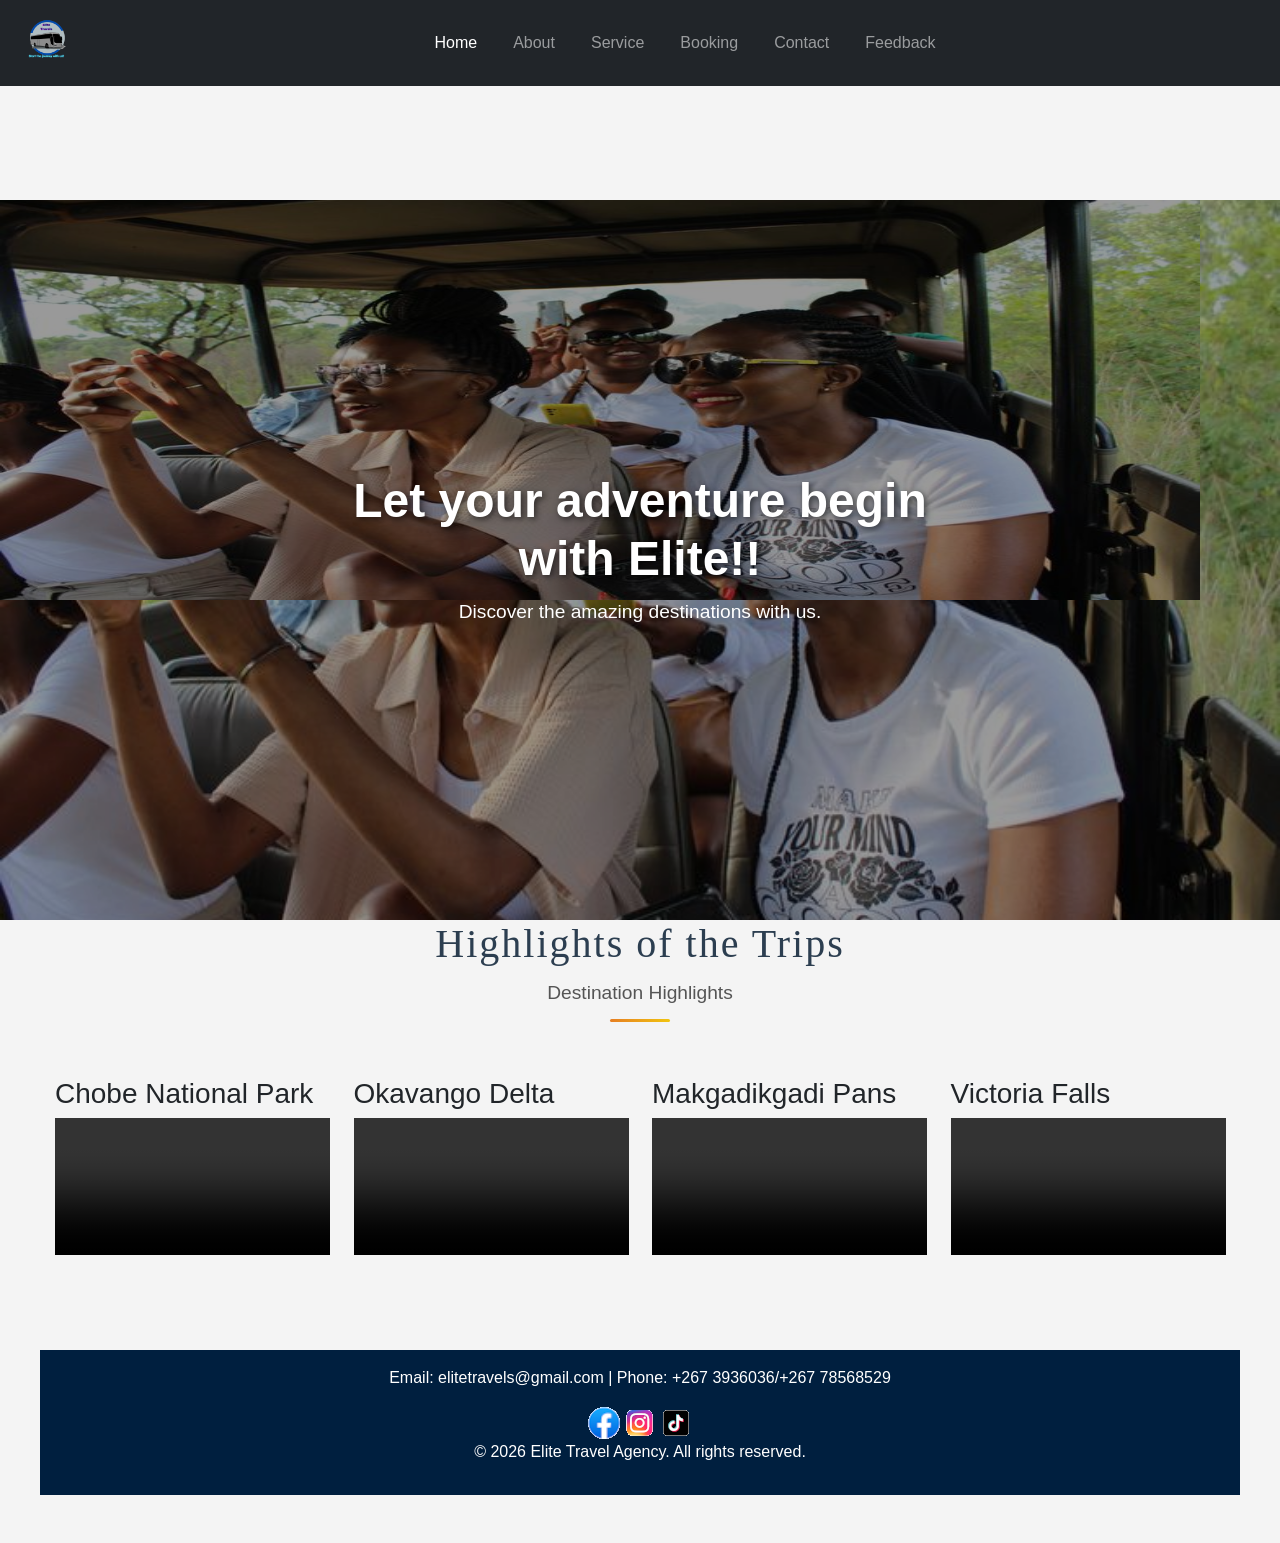
<file: index.html>
<!DOCTYPE html>

<html lang="en">

<head>
    <meta charset="UTF-8">
    <meta name="viewport"  content="width=device-width, initial-scale=1.0">
    <title>Elite Travel Agency</title>

    <link rel="stylesheet" href="https://cdn.jsdelivr.net/npm/bootstrap@5.3.0/dist/css/bootstrap.min.css">
    <link rel="stylesheet" href="style.css">


</head>

<body>

    <header>
        <nav class="navbar navbar-expand-lg navbar-dark bg-dark fixed-top">
            <div class="container-fluid">

                <!--Mobile toggle button-->
                <button class="navbar-toggler" type="button" data-bs-toggle="collapse" data-bs-target="#navbarNav">
                    <span class="navbar-toggler-icon"></span>
                </button>
                
      <a href="index.html">
       <img src="logo.png" alt="Elite Travels Logo" class="logo">
      </a>
  
       <div class="collapse navbar-collapse" id="navbarNav">
        <ul class="navbar-nav mx-auto">
          <li class="nav-item"><a class="nav-link active" href="index.html">Home</a></li>
          <li class="nav-item"><a class="nav-link" href="about.html">About</a></li>
          <li class="nav-item"><a class="nav-link" href="service.html">Service</a></li>
          <li class="nav-item"><a class="nav-link" href="booking.html">Booking</a></li>
          <li class="nav-item"><a class="nav-link" href="contact.html">Contact</a></li>
          <li class="nav-item"><a class="nav-link" href="feedback.html">Feedback</a></li>
        </ul>
       </div>
      </div>
     </nav>
    </header>

        <!-- Hero Banner Section -->
         <section class="hero">
            <img src="Hero-banner.jpg" alt="Travel banner showing our happy travellers" width="1200" height="400">
            <div class="tagline">
            <h1>Let your adventure begin with Elite!!</h1>
            <p>Discover the amazing destinations with us.</p>
            
            </div>
         </section>

         <main>

         <section id="trip-highlights-videos">
            <h2>Highlights of the Trips</h2>
            <p>Destination Highlights</p>
            <div class="container">
                <div class="row">
                    <div class="col-md-3 col-sm-6 mb-4">
               <article>
                    <h3>Chobe National Park</h3>
                    <video class="w-100" controls>
                        <source src="Chobe.mp4" type="video/mp4">
                        Your browswer does not support the video tag.
                    </video>
                    </article>
                    </div>
              <div class="col-md-3 col-sm-6 mb-4">
                <article>
                <h3>Okavango Delta</h3>
                <video class="w-100" controls>
                    <source src="Okavango.mp4" type="video/mp4">
                    Your browser does not support the video tag.
                </video>
                </article>
              </div>
            
              <div class="col-md-3 col-sm-6 mb-4">
                <article>
                <h3>Makgadikgadi Pans</h3>
                <video class="w-100" controls>
                    <source src="Makgadikgadi.mp4" type="video/mp4">
                    Your browser does not support the video tag.
                </video>
                </article>
              </div>
            
              <div class="col-md-3 col-sm-6 mb-4">
                <article>
                <h3>Victoria Falls</h3>
                <video class="w-100" controls>
                    <source src="VictoriaFalls.mp4" type="video/mp4">
                    Your browser does not support the video tag.
                </video>
                </article>
              </div>
            </div>
         </section>

        
    <footer class="container text-center my-5">
        <!--Contact Info-->
        <section id="contact">
            <p>Email: elitetravels@gmail.com | Phone: +267 3936036/+267 78568529</p>
        </section>

        <!--Social Media Icons-->
        <section id="social-media">
            <a href="#"><img src="facebook.png" alt="Facebook"></a>
            <a href="#"><img src="Instagram.png" alt="Instagram"></a>
            <a href="#"><img src="tiktok.png" alt="Tiktok"></a>
        </section>

        <!--Copyright-->
        <section id="copyright">
            <p>&copy; 2026 Elite Travel Agency. All rights reserved.</p>
        </section>
    </footer>

<script src="https://cdn.jsdelivr.net/npm/bootstrap@5.3.0/dist/js/bootstrap.bundle.min.js"></script>

</body>

</html>
</file>
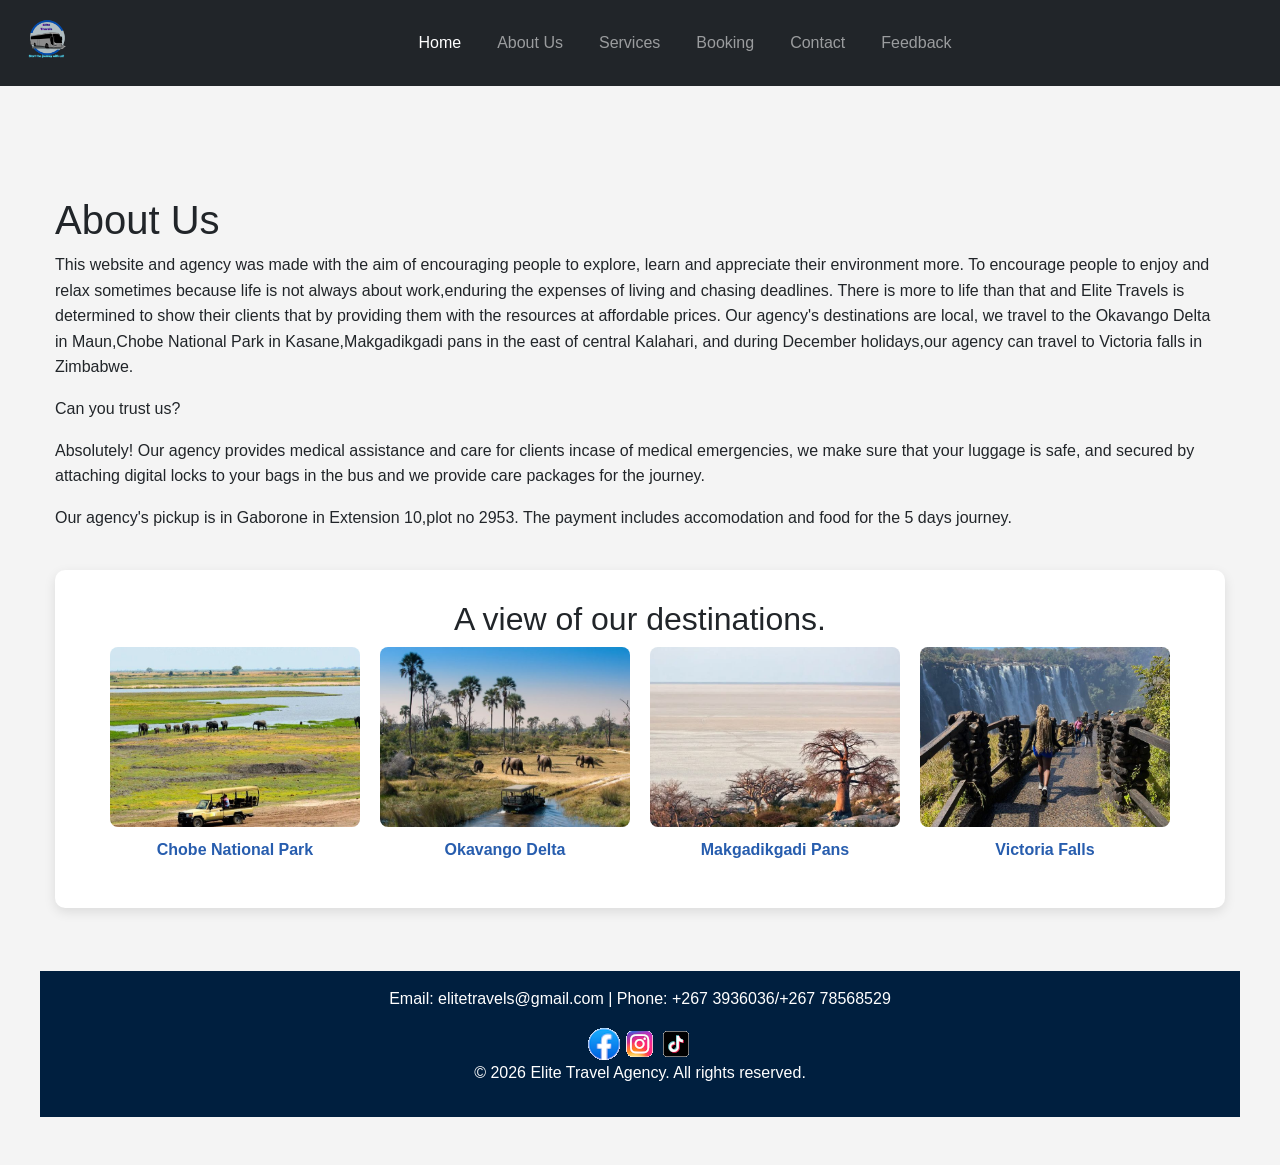
<file: about.html>
<!DOCTYPE html>

<html lang="en">

<head>
    <meta charset="UTF-8">
    <meta name="viewpoint" content="width=device-width, initial-scale=1.0">
    <title>About Us - Elite Travel Agency</title>  
    
    <link rel="stylesheet" href="https://cdn.jsdelivr.net/npm/bootstrap@5.3.0/dist/css/bootstrap.min.css">
    <link rel="stylesheet" href="style.css">



</head>

<body>

    <header>

        <nav class="navbar navbar-expand-lg navbar-dark bg-dark fixed-top">
  <div class="container-fluid">
    
    <!-- Mobile toggle button -->
    <button class="navbar-toggler" type="button" data-bs-toggle="collapse" data-bs-target="#navbarNav">
      <span class="navbar-toggler-icon"></span>
    </button>
    
    <a href="index.html">
    <img src="logo.png" alt="Elite Travels Logo" class="logo">
  </a>
  
    <div class="collapse navbar-collapse" id="navbarNav">
      <ul class="navbar-nav mx-auto">
        <li class="nav-item"><a class="nav-link active" href="index.html">Home</a></li>
        <li class="nav-item"><a class="nav-link" href="about.html">About Us</a></li>
        <li class="nav-item"><a class="nav-link" href="service.html">Services</a></li>
        <li class="nav-item"><a class="nav-link" href="booking.html">Booking</a></li>
        <li class="nav-item"><a class="nav-link" href="contact.html">Contact</a></li>
        <li class="nav-item"><a class="nav-link" href="feedback.html">Feedback</a></li>
      </ul>
    </div>
  </div>
</nav>

    </header>
    
    <main class="container mt-5 pt-5">

      <section class="about">
        
        <h1>About Us</h1>

        <p>This website and agency was made with the aim of encouraging people to explore, learn and appreciate their environment more.
           To encourage people to enjoy and relax sometimes because life is not always about work,enduring the expenses of living and chasing deadlines.
           There is more to life than that and Elite Travels is determined to show their clients that by providing them with the resources at affordable prices. 
           Our agency's destinations are local, we travel to the Okavango Delta in Maun,Chobe National Park in Kasane,Makgadikgadi pans in the east of central Kalahari,
           and during December holidays,our agency can travel to Victoria falls in Zimbabwe.</p>
        
        <p>Can you trust us?</p>
        <p>Absolutely! Our agency provides medical assistance and care for clients incase of medical emergencies, we make sure that your luggage is safe,
           and secured by attaching digital locks to your bags in the bus and we provide care packages for the journey.</p>
        <p>Our agency's pickup is in Gaborone in Extension 10,plot no 2953. The payment includes accomodation and food for the 5 days journey.</p>
       
      </section>

      <section class="about-highlights">
        <h2>A view of our destinations.</h2>

        <div class="gallery-row">
    <div class="gallery-item">
      <img src="Chobe-National-Park.jpg" alt="Chobe National Park">
      <p>Chobe National Park</p>
    </div>
    <div class="gallery-item">
      <img src="okavango-delta.jpg" alt="Okavango Delta">
      <p>Okavango Delta</p>
    </div>
    <div class="gallery-item">
      <img src="Makgadikgadi-salt-pans.jpg" alt="Makgadikgadi Pans">
      <p>Makgadikgadi Pans</p>
    </div>
    <div class="gallery-item">
      <img src="victoria-falls.jpg" alt="Victoria Falls">
      <p>Victoria Falls</p>

     </div>
    </div>
  </section>

    </main>


    <footer class="container text-center my-5">
        <!--Contact Info-->
        <section id="contact">
            <p>Email: elitetravels@gmail.com | Phone: +267 3936036/+267 78568529</p>
        </section>

        <!--Social Media Icons-->
        <section id="social-media">
            <a href="#"><img src="facebook.png" alt="Facebook"></a>
            <a href="#"><img src="Instagram.png" alt="Instagram"></a>
            <a href="#"><img src="tiktok.png" alt="Tiktok"></a>
        </section>

        <!--Copyright-->
        <section id="copyright">
            <p>&copy; 2026 Elite Travel Agency. All rights reserved.</p>
        </section>
    </footer>

   <script src="https://cdn.jsdelivr.net/npm/bootstrap@5.3.0/dist/js/bootstrap.bundle.min.js"></script>
     
</body>

</html>
</file>
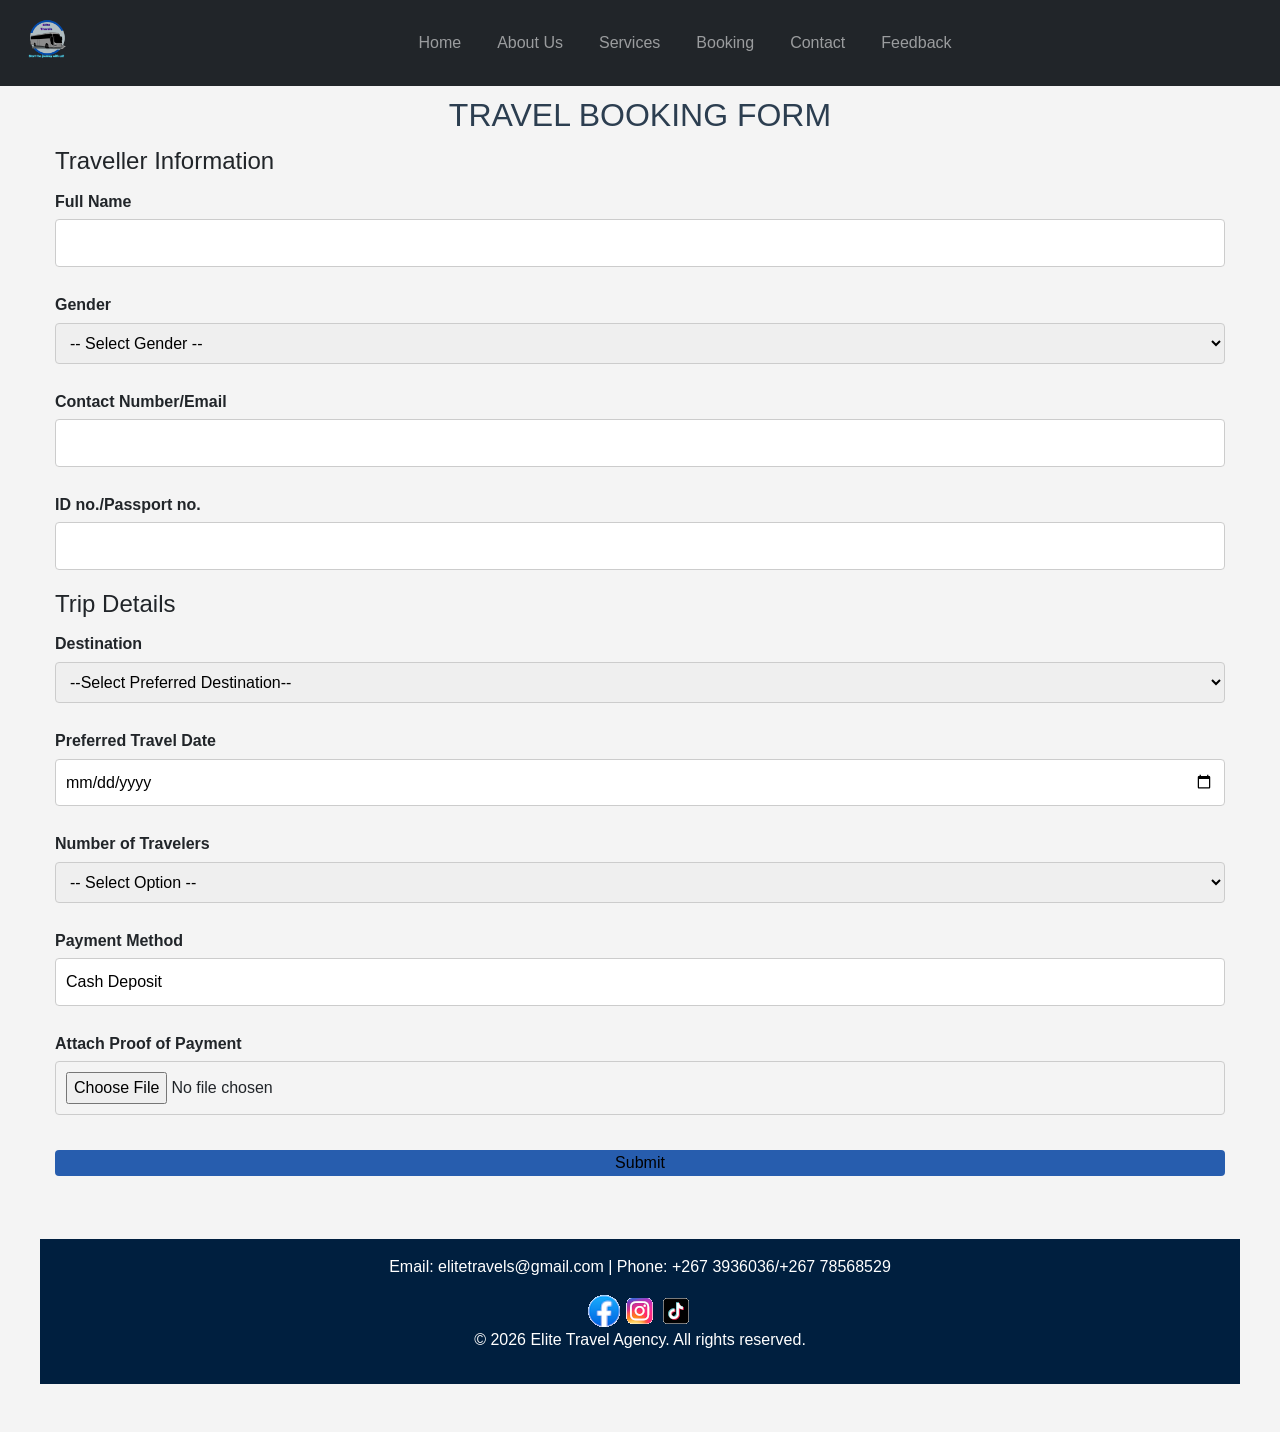
<file: booking.html>
<!DOCTYPE html>

<html lang="en">

<head>

  <meta charset="UTF-8">
  <meta name="viewport" content="width=device-width, initial-scale=1.0">
  <title>Elite Travel Booking</title>

  <link rel="stylesheet" href="https://cdn.jsdelivr.net/npm/bootstrap@5.3.0/dist/css/bootstrap.min.css">
  <link rel="stylesheet" href="style.css">


   <style> 
   body { 
    font-family: Arial, sans-serif; background: #f4f4f4; margin: 0; padding: 0; } .
   
   booking-container { width: 80%; max-width: 500px; margin: 50px auto; background:#275dae padding: 20px; border-radius: 8px; 
   box-shadow: 0 0 10px rgba(0,0,0,0.1); } 
   
   h2 { text-align: center; color: #2c3e50; }
   
   label { display: block;margin: 10px 0 5px; font-weight: bold; }
   
   input, select { width: 100%; padding: 10px; margin-bottom: 15px; border: 1px solid #ccc; border-radius: 4px; }
   
   button { background: #275dae; color:#275dae padding: 12px; border: none; border-radius: 4px; cursor: pointer;
   width: 100%;font-size: 16px;margin-top: 20px; /* ensures spacing before button */ }
   
   button:hover { background: #212791; }
   
   </style>
   
</head> 
   
<body> 

<header>

  <nav class="navbar navbar-expand-lg navbar-dark bg-dark fixed-top">
    <div class="container-fluid">

    
      <!-- Mobile toggle button -->
      <button class="navbar-toggler" type="button" data-bs-toggle="collapse" data-bs-target="#navbarNav">
        <span class="navbar-toggler-icon"></span>
      </button>
      
    <a href="index.html">
    <img src="logo.png" alt="Elite Travels Logo" class="logo">
  </a>
  
      <div class="collapse navbar-collapse" id="navbarNav">
        <ul class="navbar-nav mx-auto">
          <li class="nav-item"><a class="nav-link" href="index.html">Home</a></li>
          <li class="nav-item"><a class="nav-link" href="about.html">About Us</a></li>
          <li class="nav-item"><a class="nav-link" href="service.html">Services</a></li>
          <li class="nav-item"><a class="nav-link" href="booking.html">Booking</a></li>
          <li class="nav-item"><a class="nav-link" href="contact.html">Contact</a></li>
          <li class="nav-item"><a class="nav-link" href="feedback.html">Feedback</a></li>
        </ul>
      </div>
    </div>
  </nav>

</header>
  
    <main class="container mt-5 pt-5">
     <section>
        
        <h2>TRAVEL BOOKING FORM</h2>

        <form id="booking-form">
            
            <!-- Name --> 
             <fieldset>
                <legend>Traveller Information</legend>
            <label for="name">Full Name</label>
            <input type="text" id="name" name="name" required>
             </fieldset>
            
            <!-- Gender --> 
             
            <fieldset>
            <label for="gender">Gender</label>
            <select id="gender" name="gender" required> 
                <option value="">-- Select Gender --</option> 
                <option value="male">Male</option>
                <option value="female">Female</option> 
            </select>
            </fieldset>

            <!-- Contact -->

            <fieldset>
            <label for="contact">Contact Number/Email</label> 
            <input type="tex" id="contact" name="contact" required>
            </fieldset>

            <fieldset>
            <label for="id">ID no./Passport no.</label>
            <input type="text" id="id" name="id" required>
            </fieldset>
            
            <!-- Preferred Location --> 
             
            <fieldset>
                <legend>Trip Details</legend>
            <label for="destination">Destination</label> 
            <select id="destination" name="destination" required>
                <option value="">--Select Preferred Destination--</option>
                <option value="Chobe national park">Chobe</option>
                <option value="okavango delta">Okavango</option>
                <option value="makgadikgadi pans">Makgadikgadi</option>
                <option value="victoria falls">Victoria Falls</option>
            </select>
            </fieldset>
              
            <!-- Preferred Dates --> 
             
            <fieldset>
            <label for="date">Preferred Travel Date</label> 
            <input type="date" id="date" name="date" required> 
            </fieldset>

            <!-- Number of Travelers -->

             <fieldset>
            <label for="travelers">Number of Travelers</label> 
            <select id="travelers" name="travelers" required>
                <option value="">-- Select Option --</option> 
                <option value="single">1</option> 
                <option value="2">2</option>
                <option value="3">3</option>
                <option value="4">4</option>
                <option value="5">5</option>
            </select>
             </fieldset>
            
            <!-- Payment Method -->
             
            <fieldset>
            <label for="payment">Payment Method</label> 
            <input type="text" id="payment" value="Cash Deposit" readonly>
            </fieldset>

            <fieldset>
            <label for="proof">Attach Proof of Payment</label>
            <input type="file" id="proof" name="proof" required>
            </fieldset>

            <style>
                .file-upload {
                    boarder: 1px Solid #ccc
                    padding: 8px;
                    boarder-radius: 4px;
                    cursor: pointer;
                }

                .file-upload: ::file-selector-button {
                    background: #036;
                    color: #fff;
                    border: none;
                    padding: 8px 12px;
                    border-radius: 4px;
                    cursor: pointer;
                }

                .file-upload: ::file-selector-button:hover {
                    background: #059;
                }
            </style>
             
            <button type="submit">Submit</button> 
        </form>

<script>
  document.getElementById("booking-form").addEventListener("submit", function(event) {
    event.preventDefault(); 
    window.location.href = "confirmation.html"; 
  });
</script>
        
     </section>
    </main>

    <footer class="container text-center my-5">
        <!--Contact Info-->
        <section id="contact">
            <p>Email: elitetravels@gmail.com | Phone: +267 3936036/+267 78568529</p>
        </section>

        <!--Social Media Icons-->
        <section id="social-media">
            <a href="#"><img src="facebook.png" alt="Facebook"></a>
            <a href="#"><img src="Instagram.png" alt="Instagram"></a>
            <a href="#"><img src="tiktok.png" alt="Tiktok"></a>
        </section>

        <!--Copyright-->
        <section id="copyright">
            <p>&copy; 2026 Elite Travel Agency. All rights reserved.</p>
        </section>
    </footer>

<script src="https://cdn.jsdelivr.net/npm/bootstrap@5.3.0/dist/js/bootstrap.bundle.min.js"></script>

</body> 

</html>
</file>
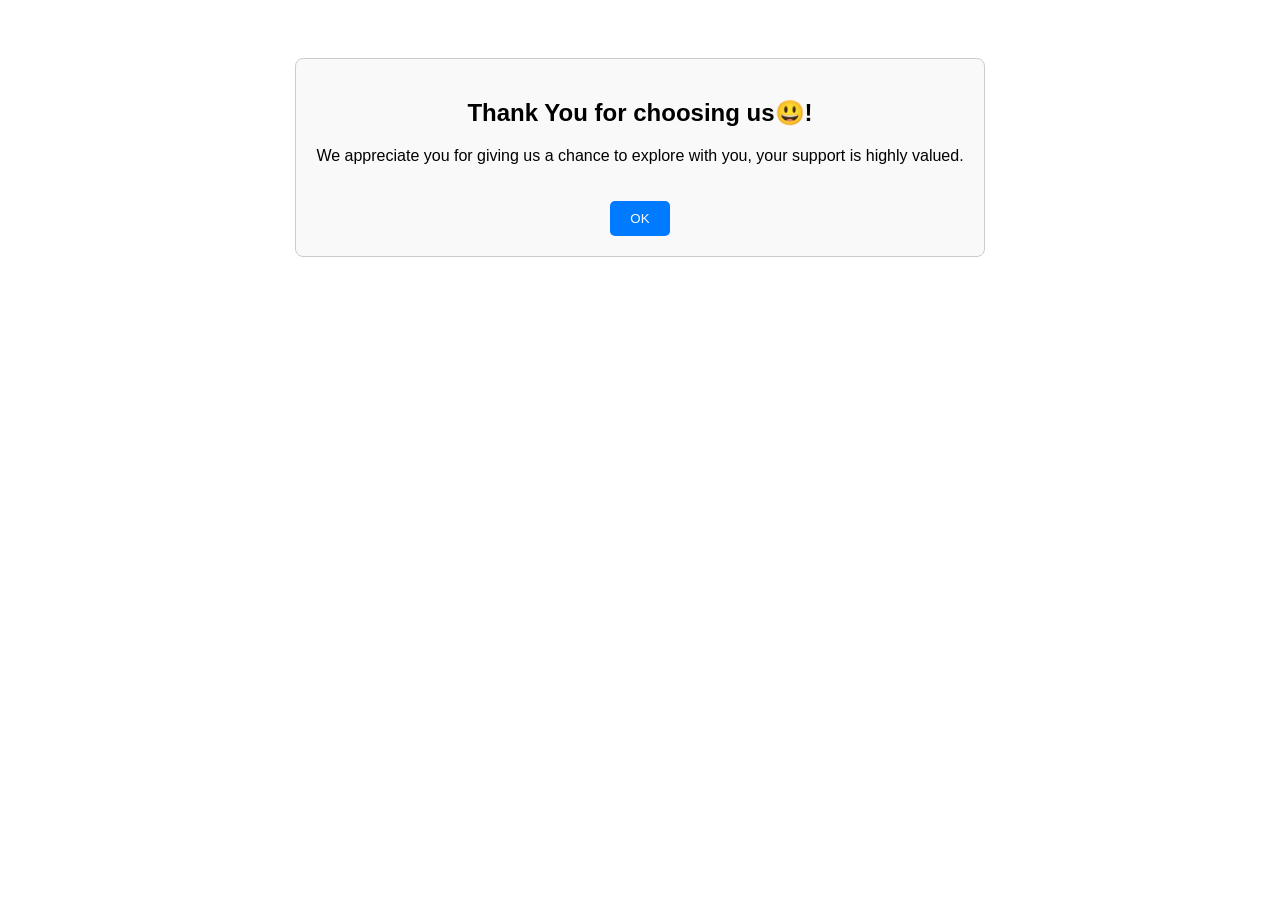
<file: confirmation.html>
<!DOCTYPE html>

<html lang="en">

<head> 
    
   <meta charset="UTF-8"> 
    <meta name="viewport" content="width=device-width, initial-scale=1.0">
   
   <title>Booking Confirmation</title> 
   
   <style>
   
      body { 
        font-family: Arial, sans-serif;
        text-align: center;
        padding: 50px;
    } 

    .message-box {
      border: 1px solid #ccc;
      padding: 20px;
      display: inline-block;
      background: #f9f9f9;
      border-radius: 8px;
    }

     button {
      margin-top: 20px;
      padding: 10px 20px;
      background: #007bff;
      color: white;
      border: none;
      border-radius: 5px;
      cursor: pointer;
    } 

        button:hover {     
         background: #0056b3;  
        } 
            
    </style>     
   </head>  
  <body>
         <div class="message-box">
        <h2>Thank You for choosing us😃!</h2> 
        <p>We appreciate you for giving us a chance to explore with you, your support is highly valued.</p>
        <button onclick="window.location.href='index.html'">OK</button> 
         </div>
        </body> 
       </html>
</file>
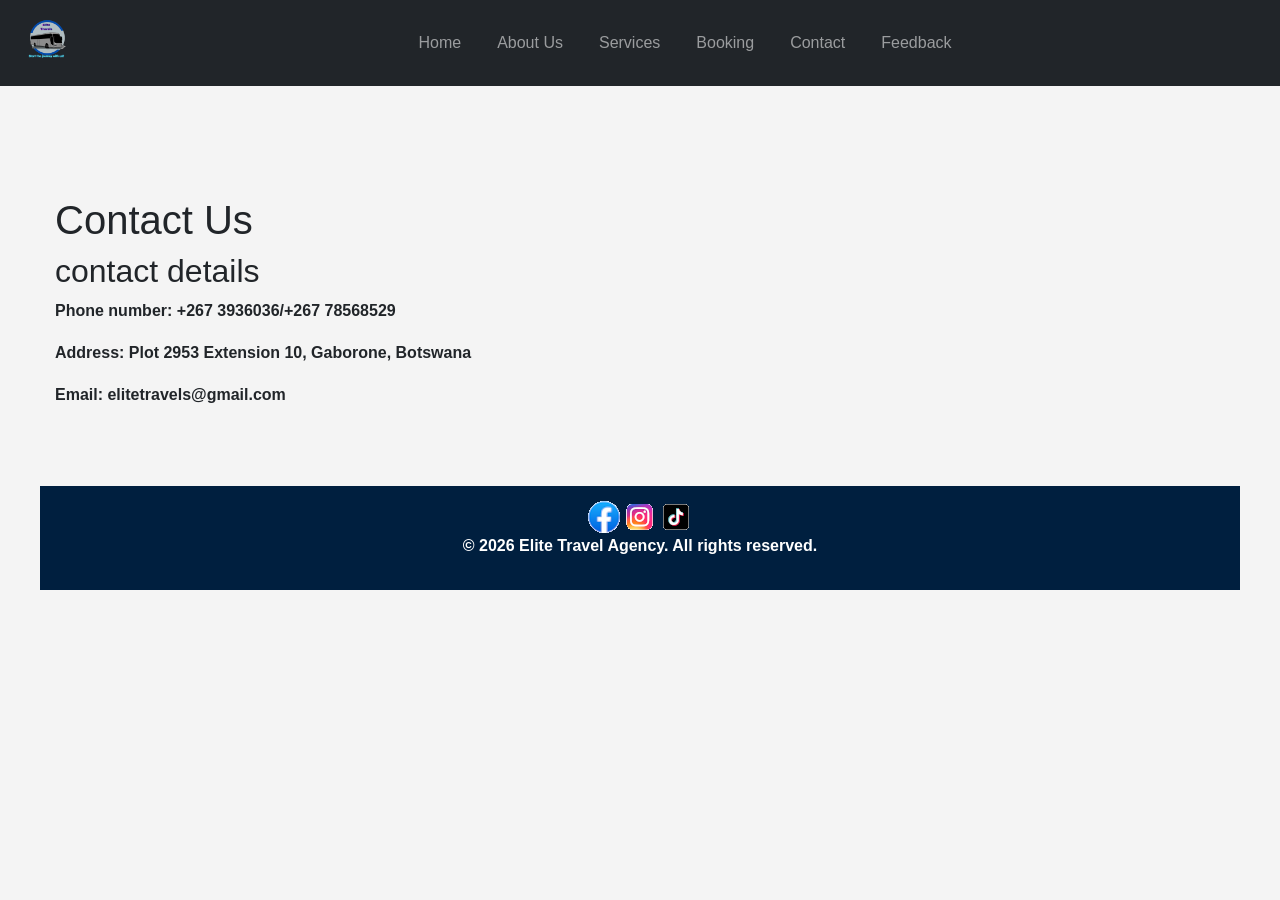
<file: contact.html>
<!DOCTYPE html>

<html lang="en">

<head>

  <meta charset="UTF-8">
  <meta name="viewport" content="width=device-width, initial-scale=1.0">
  <title>Contact Us- Elite Travel Agency</title>


 <link rel="stylesheet" href="https://cdn.jsdelivr.net/npm/bootstrap@5.3.0/dist/css/bootstrap.min.css">

<link rel="stylesheet" href="style.css">


</head>

<body>

   <header>

  <nav class="navbar navbar-expand-lg navbar-dark bg-dark fixed-top">
    <div class="container-fluid">
     
      <!-- Mobile toggle button -->
      <button class="navbar-toggler" type="button" data-bs-toggle="collapse" data-bs-target="#navbarNav">
        <span class="navbar-toggler-icon"></span>
      </button>
      
    <a href="index.html">
    <img src="logo.png" alt="Elite Travels Logo" class="logo">
  </a>
  
      <div class="collapse navbar-collapse" id="navbarNav">
        <ul class="navbar-nav mx-auto">
          <li class="nav-item"><a class="nav-link" href="index.html">Home</a></li>
          <li class="nav-item"><a class="nav-link" href="about.html">About Us</a></li>
          <li class="nav-item"><a class="nav-link" href="service.html">Services</a></li>
          <li class="nav-item"><a class="nav-link" href="booking.html">Booking</a></li>
          <li class="nav-item"><a class="nav-link" href="contact.html">Contact</a></li>
          <li class="nav-item"><a class="nav-link" href="feedback.html">Feedback</a></li>
        </ul>
      </div>
    </div>
  </nav>

</header>

    <main class="container my-5 pt-5">
        <section>


        <h1>Contact Us</h1>
        <div class="contact-details">
            <h2>contact details</h2>
            <p><strong>Phone number:<strong> +267 3936036/+267 78568529</p>
            <p><strong>Address:</strong> Plot 2953 Extension 10, Gaborone,
             Botswana</strong></p>
             <p><strong>Email:</strong> elitetravels@gmail.com</p>
        </div>
        
        </section>
       
    </main>

     <footer class="container text-center my-5">
        
        <!--Social Media Icons-->
        <section id="social-media">
            <a href="#"><img src="facebook.png" alt="Facebook"></a>
            <a href="#"><img src="Instagram.png" alt="Instagram"></a>
            <a href="#"><img src="tiktok.png" alt="Tiktok"></a>
        </section>

        <!--Copyright-->
        <section id="copyright">
            <p>&copy; 2026 Elite Travel Agency. All rights reserved.</p>
        </section>

    </footer>

    <script src="https://cdn.jsdelivr.net/npm/bootstrap@5.3.0/dist/js/bootstrap.bundle.min.js"></script>

  </body>
  
</html>
</file>
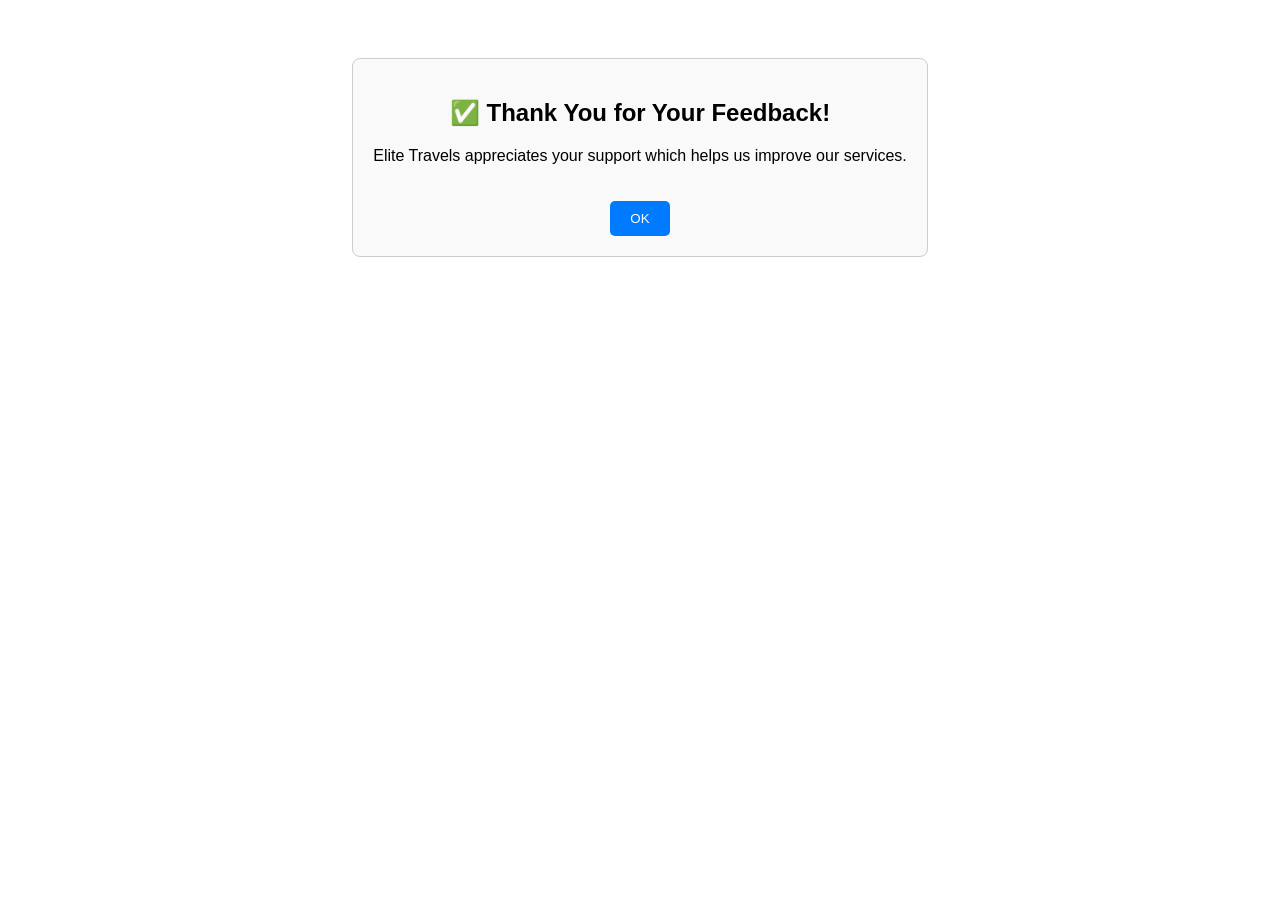
<file: feedback-confirmation.html>
<!DOCTYPE html>
<html lang="en">
<head>
  <meta charset="UTF-8">
  <meta name="viewport" content="width=device-width, initial-scale=1.0">
  <title>Feedback Confirmation</title>
  <style>
    body {
      font-family: Arial, sans-serif;
      text-align: center;
      padding: 50px;
    }
    .message-box {
      border: 1px solid #ccc;
      padding: 20px;
      display: inline-block;
      background: #f9f9f9;
      border-radius: 8px;
    }
    button {
      margin-top: 20px;
      padding: 10px 20px;
      background: #007bff;
      color: white;
      border: none;
      border-radius: 5px;
      cursor: pointer;
    }
    button:hover {
      background: #0056b3;
    }
  </style>
</head>
<body>
  <div class="message-box">
    <h2>✅ Thank You for Your Feedback!</h2>
    <p>Elite Travels appreciates your support which helps us improve our services.</p>
    <button onclick="window.location.href='index.html'">OK</button>
  </div>
</body>
</html>
</file>
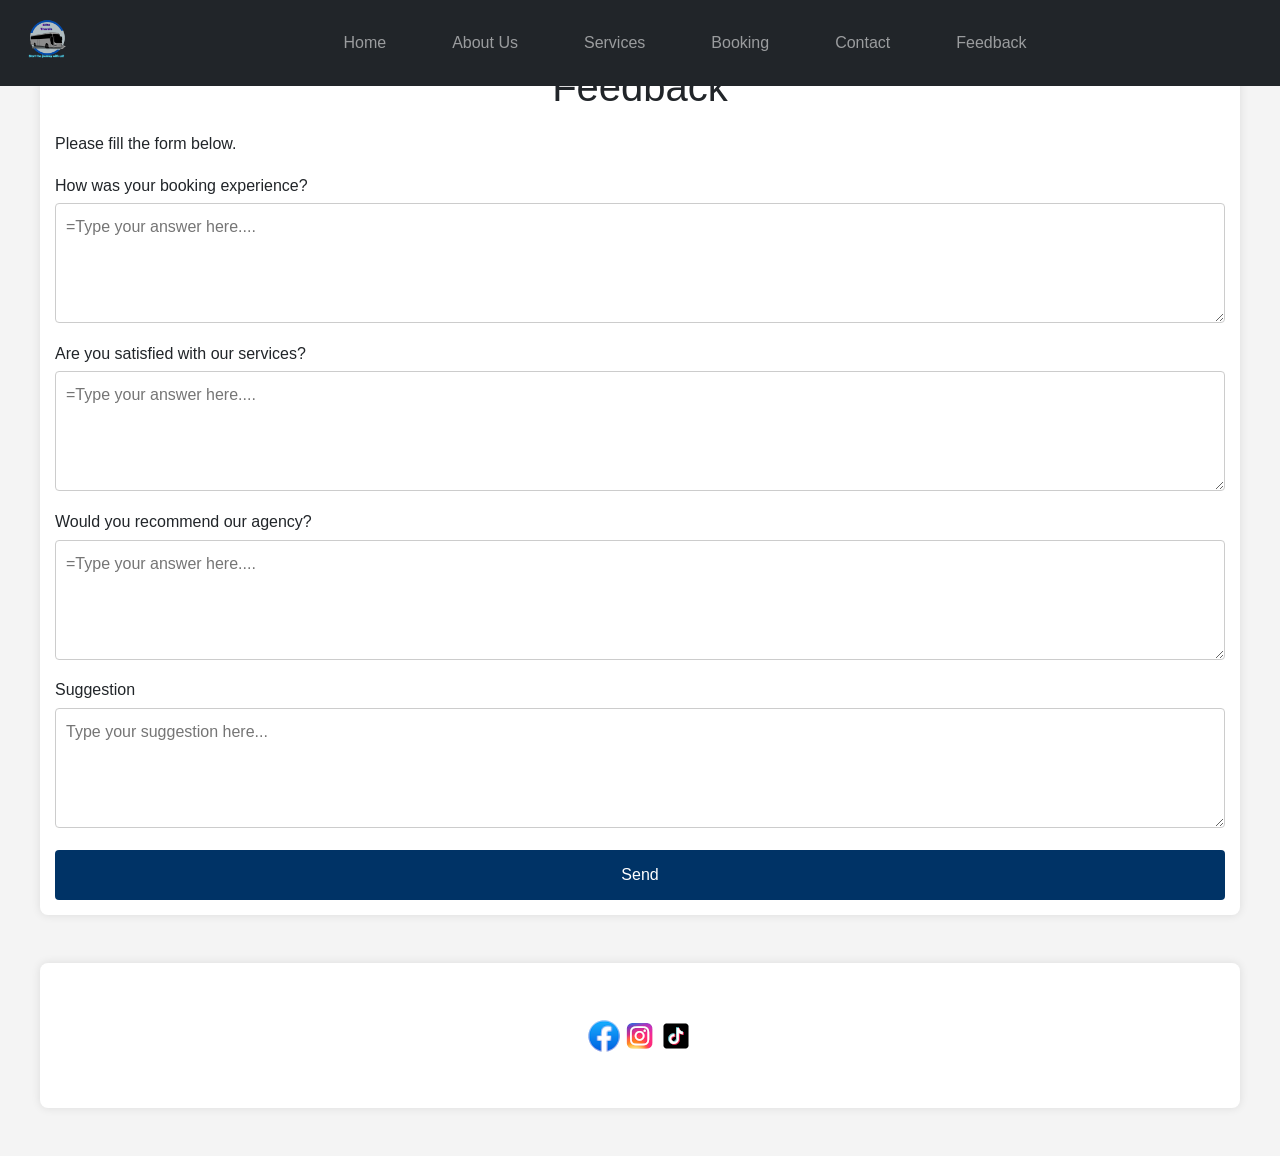
<file: feedback.html>
<!DOCTYPE html>

<html lang="en">
<head>
    <meta charset="UTF-8">
    <meta name="viewpoint" content="width=device-width, initial-scale=1.0">
    <title>Feedback - Elite Travel Agency</title>  
    
     <link rel="stylesheet" href="https://cdn.jsdelivr.net/npm/bootstrap@5.3.0/dist/css/bootstrap.min.css">
     <link rel="stylesheet" href="style.css">


    <style>
        body {
            font-family: Arial, sans-serif;
            margin: 0; padding: 0;
            background: #f4f4f4
        }
        header {
            background: #036
            color: #fff;
            padding: 15px;
            text-align: center;
        }
        nav ul {
            list-style: none;
            padding; 0;
            display: flex;
            justify-content: center;
            background-color: #212529;
            margin: 0;
        }
         nav ul li {
            margin: 0 15px;
         }
         nav ul li a {
            color: #fff;
            text-decoration: none;
         }
         .container {
      max-width: 700px;
      margin: 30px auto;
      background: #fff;
      padding: 20px;
      border-radius: 8px;
      box-shadow: 0 0 10px rgba(0,0,0,0.1);
    }
    h1 {
      text-align: center;
      margin-bottom: 20px;
    }
    label {
      display: block;
      margin: 10px 0 5px;
    }
    textarea {
      width: 100%;
      height: 120px;
      padding: 10px;
      border: 1px solid #ccc;
      border-radius: 4px;
      resize: vertical;
    }
    .submit-btn {
      background: #003366;
      color: #fff;
      border: none;
      padding: 12px;
      width: 100%;
      border-radius: 4px;
      cursor: pointer;
      font-size: 16px;
      margin-top: 15px;
    }
    .submit-btn:hover {
      background: #005599;
    }
   
    </style>
</head>
<body>

   <header>
  <nav class="navbar navbar-expand-lg navbar-dark bg-dark fixed-top">
    <div class="container-fluid">
    
      <!-- Mobile toggle button -->
      <button class="navbar-toggler" type="button" data-bs-toggle="collapse" data-bs-target="#navbarNav">
        <span class="navbar-toggler-icon"></span>
      </button>
      
    <a href="index.html">
    <img src="logo.png" alt="Elite Travels Logo" class="logo">
  </a>
  
      <div class="collapse navbar-collapse" id="navbarNav">
        <ul class="navbar-nav mx-auto">
          <li class="nav-item"><a class="nav-link" href="index.html">Home</a></li>
          <li class="nav-item"><a class="nav-link" href="about.html">About Us</a></li>
          <li class="nav-item"><a class="nav-link" href="service.html">Services</a></li>
          <li class="nav-item"><a class="nav-link" href="booking.html">Booking</a></li>
          <li class="nav-item"><a class="nav-link" href="contact.html">Contact</a></li>
          <li class="nav-item"><a class="nav-link" href="feedback.html">Feedback</a></li>
        </ul>
      </div>
    </div>
  </nav>
</header>

    <main class="container my-5">

        <section>
            <h1>Feedback</h1>
            <p>Please fill the form below.</p>

            <form id="feedback-form">

                <label for="faq1">How was your booking experience?</label>
                <textarea id="faq1" name="faq1" placeholder="=Type your answer here...." required></textarea>

                <label for="faq2">Are you satisfied with our services?</label>
                <textarea id="faq2" name="faq2" placeholder="=Type your answer here...." required></textarea>

                <label for="faq3">Would you recommend our agency?</label>
                <textarea id="faq3" name="faq3" placeholder="=Type your answer here...." required></textarea>

                <!--Suggestion Box-->
                <label for="suggestion">Suggestion</label>
                <textarea id="suggestion" name="suggestion" placeholder="Type your suggestion here..." required></textarea>

                <button type="submit" class="submit-btn">Send</button>

            </form> 

<script>
  document.getElementById("feedback-form").addEventListener("submit", function(event) {
    event.preventDefault(); // stop default POST
    window.location.href = "feedback-confirmation.html"; // redirect
  });
</script>
            
        </section>
            
    </main>
  

 <footer class="container text-center my-5">
        <!--Contact Info-->
        <section id="contact">
            <p>Email: elitetravels@gmail.com | Phone: +267 3936036/+267 78568529</p>
        </section>

        <!--Social Media Icons-->
        <section id="social-media">
            <a href="#"><img src="facebook.png" alt="Facebook"></a>
            <a href="#"><img src="Instagram.png" alt="Instagram"></a>
            <a href="#"><img src="tiktok.png" alt="Tiktok"></a>
        </section>

        <!--Copyright-->
        <section id="copyright">
            <p>&copy; 2026 Elite Travel Agency. All rights reserved.</p>
        </section>
    </footer>

    <script src="https://cdn.jsdelivr.net/npm/bootstrap@5.3.0/dist/js/bootstrap.bundle.min.js"></script>
    
</body>

</html>
</file>
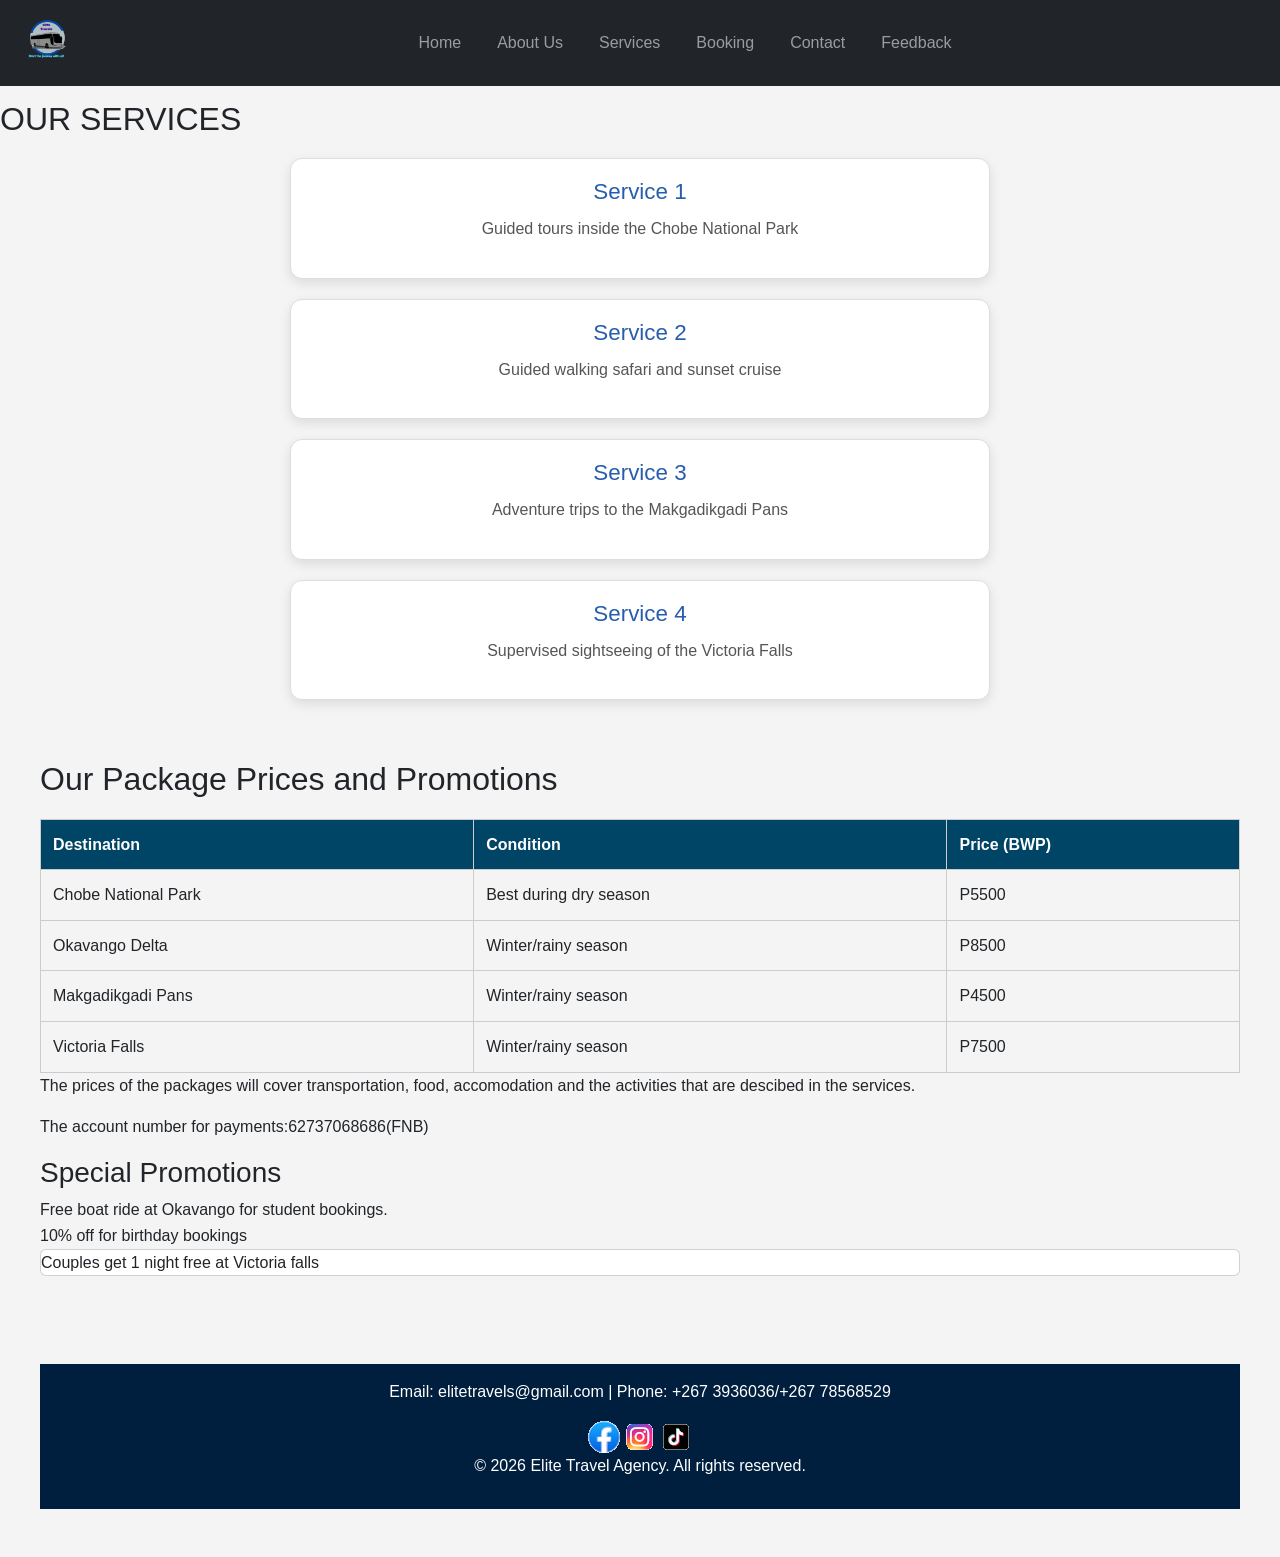
<file: service.html>
<!DOCTYPE html>

<html lang="en">

<head>
    <meta charset="UTF-8">
    <meta name="viewpoint" content="width=device-width, initial-scale=1.0">
    <title>Our Services - Elite Travel Agency</title> 
    
    <link rel="stylesheet" href="https://cdn.jsdelivr.net/npm/bootstrap@5.3.0/dist/css/bootstrap.min.css">

    <link rel="stylesheet" href="style.css">

</head>

<body>
  <header>

  <nav class="navbar navbar-expand-lg navbar-dark bg-dark fixed-top">
    <div class="container-fluid">
     

      <!-- Mobile toggle button -->
      <button class="navbar-toggler" type="button" data-bs-toggle="collapse" data-bs-target="#navbarNav">
        <span class="navbar-toggler-icon"></span>
      </button>
      
    <a href="index.html">
    <img src="logo.png" alt="Elite Travels Logo" class="logo">
  </a>
  
      <div class="collapse navbar-collapse" id="navbarNav">
        <ul class="navbar-nav mx-auto">
          <li class="nav-item"><a class="nav-link" href="index.html">Home</a></li>
          <li class="nav-item"><a class="nav-link" href="about.html">About Us</a></li>
          <li class="nav-item"><a class="nav-link" href="service.html">Services</a></li>
          <li class="nav-item"><a class="nav-link" href="booking.html">Booking</a></li>
          <li class="nav-item"><a class="nav-link" href="contact.html">Contact</a></li>
          <li class="nav-item"><a class="nav-link" href="feedback.html">Feedback</a></li>
        </ul>
      </div>
    </div>
  </nav>
  </header>

    <main>
        <section class="services-section">
          <h2>OUR SERVICES</h2>
      <div class="service-container">
        <div class="service-card">
          <h3>Service 1</h3>
          <p>Guided tours inside the Chobe National Park</p>
        </div>
        <div class="service-card">
          <h3>Service 2</h3>
          <p>Guided walking safari and sunset cruise</p>
        </div>
        <div class="service-card">
          <h3>Service 3</h3>
          <p>Adventure trips to the Makgadikgadi Pans</p>
        </div>
        <div class="service-card">
          <h3>Service 4</h3>
          <p>Supervised sightseeing of the Victoria Falls</p>
        </div>
      </div>
        </section>

        <!--Package Prices and Promotions-->
<section class="prices-section">
      <h2>Our Package Prices and Promotions</h2>
      <table>
        <tr>
          <th>Destination</th>
          <th>Condition</th>
          <th>Price (BWP)</th>
        </tr>
        <tr>
          <td>Chobe National Park</td>
          <td>Best during dry season</td>
          <td>P5500</td>
        </tr>
        <tr>
          <td>Okavango Delta</td>
          <td>Winter/rainy season</td>
          <td>P8500</td>
        </tr>
        <tr>
          <td>Makgadikgadi Pans</td>
          <td>Winter/rainy season</td>
          <td>P4500</td>
        </tr>
        <tr>
          <td>Victoria Falls</td>
          <td>Winter/rainy season</td>
          <td>P7500</td>
        </tr>
      </table>
            <p>The prices of the packages will cover transportation, food, accomodation and 
                the activities that are descibed in the services.</p>
             <p>The account number for payments:62737068686(FNB)</p>   

        <section class="promotions">
            <h3>Special Promotions</h3>
            <div class="promo-container">
                <div class="promo-card">Free boat ride at Okavango for student bookings.</div>
                <div class="promo-card">10% off for birthday bookings</div>
                <div class="promo card">Couples get 1 night free at Victoria falls</div>
            </div>
        </section>
      </section>

    </main>

     <footer class="container text-center my-5">
        <!--Contact Info-->
        <section id="contact">
            <p>Email: elitetravels@gmail.com | Phone: +267 3936036/+267 78568529</p>
        </section>

        <!--Social Media Icons-->
        <section id="social-media">
            <a href="#"><img src="facebook.png" alt="Facebook"></a>
            <a href="#"><img src="Instagram.png" alt="Instagram"></a>
            <a href="#"><img src="tiktok.png" alt="Tiktok"></a>
        </section>

        <!--Copyright-->
        <section id="copyright">
            <p>&copy; 2026 Elite Travel Agency. All rights reserved.</p>
        </section>
    </footer>

    <script src="https://cdn.jsdelivr.net/npm/bootstrap@5.3.0/dist/js/bootstrap.bundle.min.js"></script>

</body>
</html>
</file>
<file: style.css>
* { margin: 0; padding: 0; box-sizing: border-box; }
body {
  font-family: Arial, sans-serif;
  margin: 0;
  padding-top: 100px; 
  line-height: 1.6;
  background: #f4f4f4;

  .container {
  width: 100%;
  max-width: 1200px;
  margin: auto;
  padding: 15px;
}


header {
  position: fixed;
  top: 0;
  width: 100%;
  background: #003366;
  color: white;
  padding: 20px;
  display: flex;
  flex-wrap: wrap;
  justify-content: space-between;
  align-items: center;
  z-index: 1000;
}
header nav ul { list-style: none;
   display: flex; 
   gap: 20px; 
  }

@media (max-width: 768px) {
  .nav-links {
    flex-direction: column;   /* stack links vertically */
    gap: 15px;
    background-color: #001f3f;
    padding: 10px;
  }
}

header nav ul li a {
  color: white; 
  text-decoration: none;
   font-weight: bold;
  transition: color 0.3s ease;
}
header nav ul li a:hover { color: #ffc107; }

.logo {
  height: 70px;       
  width: auto;        
  margin-right: 20px; 
  vertical-align: middle;
}

nav {
  display: flex;
  align-items: center;
  justify-content: space-between;
}

nav ul {
  list-style: none;
  display: flex;
  gap: 20px;
}



.hero {
  position: relative;
  background: url('Hero-banner.jpg') center/cover no-repeat;
  height: 80vh;
  color: white;
  margin-top: 100px;
}
.hero::before {
  content: "";
  position: absolute;
  top: 0; left: 0;
  width: 100%; height: 100%;
  background: rgba(0,0,0,0.4);
  z-index: 1;
}
.hero .tagline {
  position: absolute;
  top: 50%; left: 50%;
  transform: translate(-50%, -50%);
  text-align: center;
  z-index: 2;
}
.hero .tagline h1 {
  font-size: 3rem;
  font-weight: bold;
  margin-bottom: 10px;
  text-shadow: 2px 2px 6px rgba(0,0,0,0.6);
}
.hero .tagline p {
  font-size: 1.2rem;
  margin-bottom: 20px;
}

#trip-highlights-videos h2 {
  font-family: 'Playfair Display', serif;
  font-size: 2.5em;
  text-align: center;
  color: #2c3e50;
  margin-bottom: 10px;
  letter-spacing: 2px;
}

#trip-highlights-videos p {
  font-family: 'Open Sans', sans-serif;
  font-size: 1.2em;
  text-align: center;
  color: #555;
  margin-bottom: 40px;
  position: relative;
}

#trip-highlights-videos p::after {
  content: '';
  display: block;
  width: 60px;
  height: 3px;
  background: linear-gradient(90deg, #e67e22, #f1c40f);
  margin: 10px auto 0;
  border-radius: 2px;
}

#trip-highlights-videos h2, 
#trip-highlights-videos p {
  animation: fadeInDown 1s ease;
}

@keyframes fadeInDown {
  from { opacity: 0; transform: translateY(-20px); }
  to { opacity: 1; transform: translateY(0); }
}


.about-highlights {
  text-align: center;
  padding: 40px 20px;
}

.gallery-row {
  display: flex;
  flex-wrap: wrap;
  justify-content: center;
  gap: 20px;
}

.gallery-item {
  flex: 1 1 250px;
  max-width: 250px;
  text-align: center;
}

.gallery-item img {
  width: 100%;
  height: 180px;
  object-fit: cover;
  border-radius: 8px;
  display: block;
}

.gallery-item p {
  margin-top: 10px;
  font-weight: bold;
}

#about-us {
  background: #f9f9f9;
  padding: 50px 20px;
}


#about-us h1 {
  font-size: 2.6em;
  color: #2c3e50;
  text-align: center;
  margin-bottom: 20px;
  letter-spacing: 1px;
}


#about-us h2 {
  font-size: 1.8em;
  color: #275dae;
  text-align: center;
  margin: 25px 0 15px;
}


#about-us p {
  font-size: 1.1em;
  line-height: 1.7;
  color: #555;
  max-width: 900px;
  margin: 0 auto 20px;
  text-align: center;
}


.about-highlights {
  background: #fff;
  padding: 30px;
  border-radius: 10px;
  box-shadow: 0 4px 12px rgba(0,0,0,0.1);
  margin-top: 40px;
}


.gallery-item p {
  margin-top: 10px;
  font-weight: bold;
  color: #275dae;
  transition: color 0.3s ease;
}

.gallery-item p:hover {
  color: #e67e22;
}

.services-container {
  display: grid;
  grid-template-columns: 1fr 1fr;
   grid-auto-rows: minmax(200px, auto); 
  gap: 20px; 
  max-width: 900px;
  margin: 0 auto;
}

.service-card {
  background-color: #f9f9f9;
  border: 1px solid #ddd;
  border-radius: 8px;
  text-align: center;
  padding: 20px;
  box-shadow: 0 2px 6px rgba(0,0,0,0.1);
}

.prices-section { padding: 40px; }
table { width: 100%; border-collapse: collapse; margin-top: 20px; }
th, td { border: 1px solid #ccc; padding: 12px; text-align: left; }
th { background: #004466; color: white; }

/* Services section wrapper */
#services {
  background: #f9f9f9;
  padding: 50px 20px;
}

/* Section heading */
#services h2 {
  text-align: center;
  font-size: 2.4em;
  color: #2c3e50;
  margin-bottom: 30px;
}

/* Individual service cards */
.service-card {
  background: #fff;
  border-radius: 12px;
  padding: 20px;
  margin: 20px auto;
  max-width: 700px;
  box-shadow: 0 4px 12px rgba(0,0,0,0.1);
  transition: transform 0.3s ease, box-shadow 0.3s ease;
}

/* Hover effect */
.service-card:hover {
  transform: translateY(-5px);
  box-shadow: 0 6px 18px rgba(0,0,0,0.15);
}

/* Service titles */
.service-card h3 {
  font-size: 1.4em;
  color: #275dae;
  margin-bottom: 10px;
}

/* Service descriptions */
.service-card p {
  font-size: 1em;
  color: #555;
  line-height: 1.6;
}

/* Pricing section highlight */
#services .pricing-title {
  text-align: center;
  font-size: 1.6em;
  color: #e67e22;
  margin-top: 40px;
}



.contact-section {
  padding: 40px 20px;     
  margin-bottom: 60px;    
}

footer {
  text-align: center;
  padding: 20px;
  background-color: #001f3f;
  color: #fff;
}

.social-icons {
  display: flex;
  justify-content: center;
  flex-wrap: wrap;   
  margin-top: 10px;
}

.social-icons a {
  color: #fff;
  margin: 0 10px;
  font-size: 20px;
}

@media (max-width: 600px) {
  .social-icons a {
    font-size: 16px;  
    margin: 5px;
  }
}

@media (max-width: 768px) {
  .services-container {
    grid-template-columns: 1fr; 
  }
}
</file>
